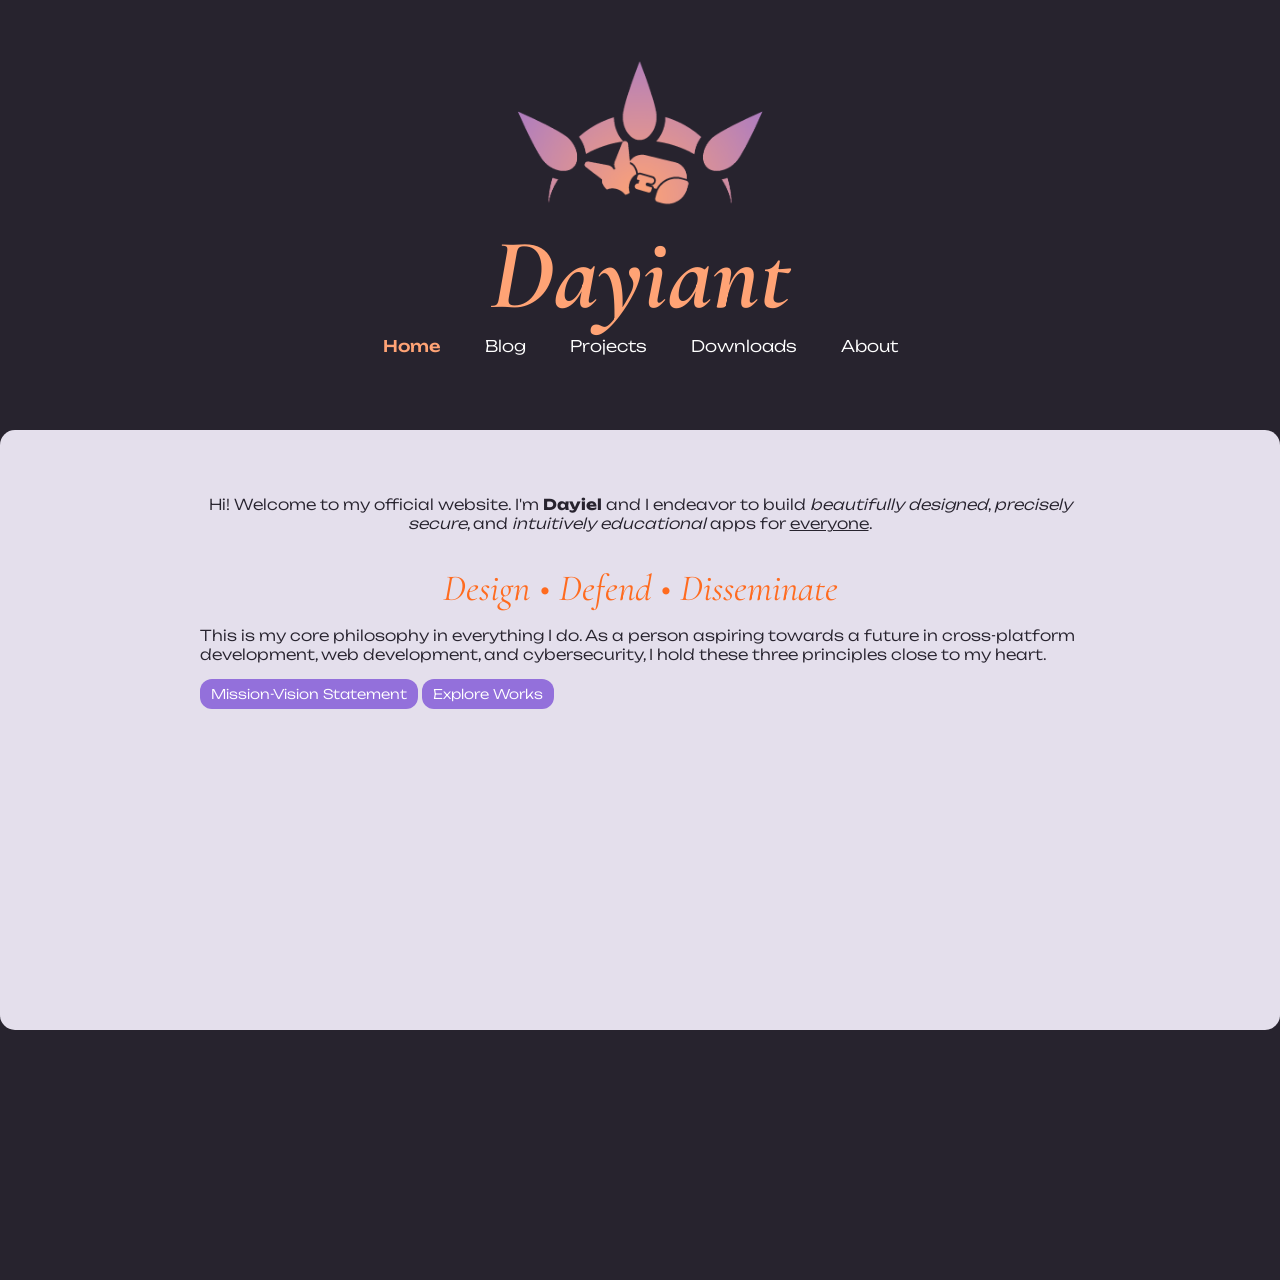
<file: index.html>
<!DOCTYPE html>
<html lang="en">
<head>
    <title>Dayiant | Dayiel's Official Website</title>
    <meta charset="UTF-8">
    <meta name="viewport" content="width=device-width, initial-scale=1.0">
    <link rel="preconnect" href="https://fonts.googleapis.com">
    <link rel="preconnect" href="https://fonts.gstatic.com" crossorigin>
    <link rel="stylesheet" href="https://fonts.googleapis.com/css2?family=Cormorant+Garamond:ital,wght@1,300..700&family=Unbounded:wght@200..900&display=swap">
    <link rel="icon" type="image/x-icon" href="assets/icons/favicon.ico">
    <link rel="stylesheet" href="styles/layout.css">
    <link rel="stylesheet" href="styles/controls.css">
    <link rel="stylesheet" href="styles/typography.css">
</head>
<body>
    <div class="header">
        <img src="assets/daybreak.png" alt="Daybreak Logo" height="50%" style="min-height: 50%; display: block; margin: auto">
        <a class="title" href="#" style="text-decoration: none; text-align: center; display: block">Dayiant</a>
        <div class="header-navbar">
            <a class="navlink active" href="#">Home</a>
            <a class="navlink" href="blog/">Blog</a>
            <a class="navlink" href="projects/">Projects</a>
            <a class="navlink" href="#">Downloads</a>
            <a class="navlink" href="#">About</a>
        </div>
    </div>
    <div class="sticky-navbar">
        <a class="navlink active" href="#">Home</a>
        <a class="navlink" href="#">Blog</a>
        <a class="navlink" href="#">Downloads</a>
        <a class="navlink" href="#">About</a>
    </div>
    <div class="main-content">
        <p style="text-align: center">
            Hi! Welcome to my official website. I'm <strong>Dayiel</strong> and I endeavor to build <em>beautifully designed</em>, <em>precisely secure</em>, and <em>intuitively educational</em> apps for <u>everyone</u>.
        </p>
        <br>
        <p class="highlight">Design • Defend • Disseminate</p>
        <p>
            This is my core philosophy in everything I do. As a person aspiring towards a future in cross-platform development, web development, and cybersecurity, I hold these three principles close to my heart.
        </p>
        <button>Mission-Vision Statement</button>
        <button>Explore Works</button>
    </div>
    <div class="footer"></div>
    <script src="scripts/script.js"></script>
</body>
</html>
</file>
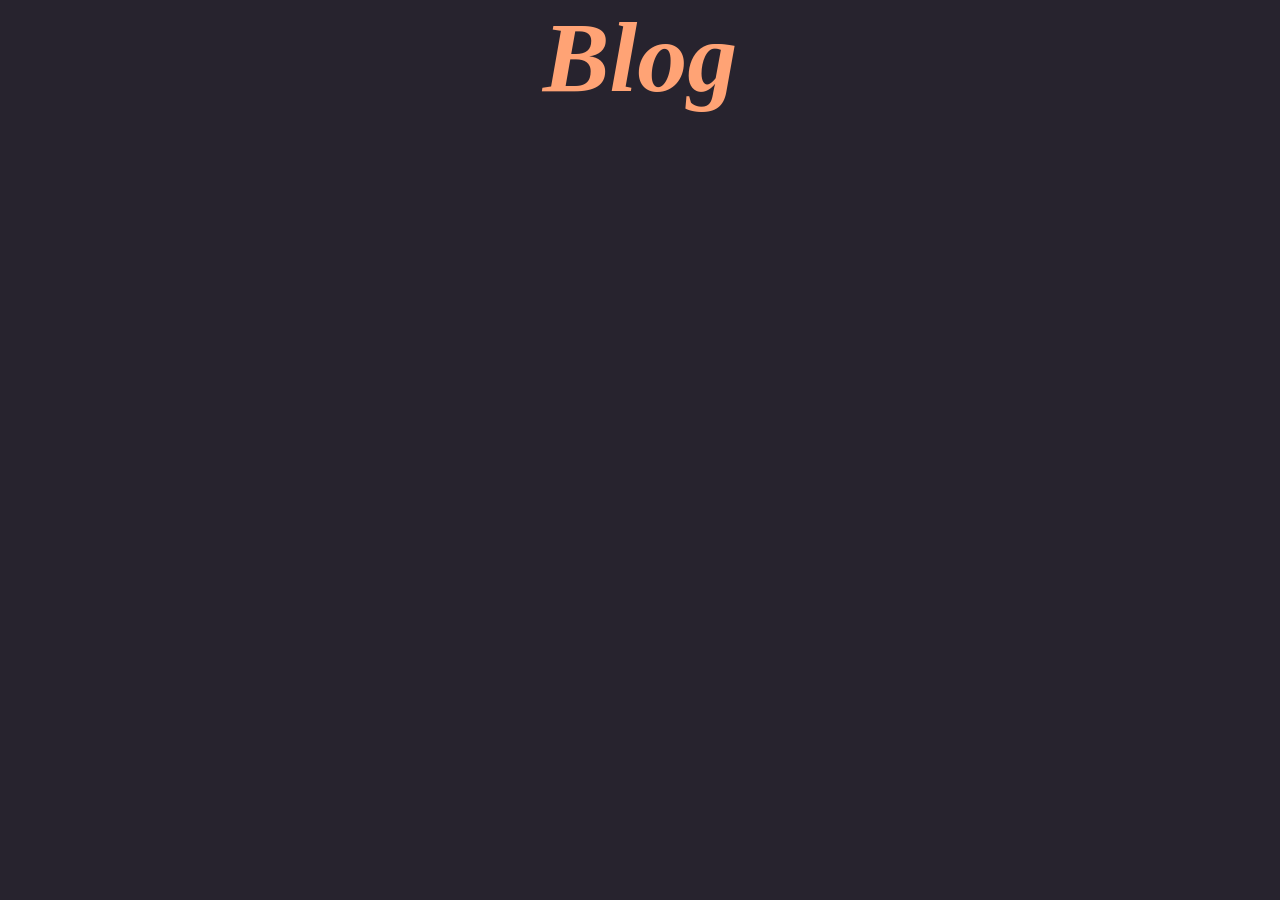
<file: blog/index.html>
<!DOCTYPE html>
<html>
  <head>
    <title>Blog | Dayiant</title>
    <meta charset="UTF-8">
    <meta name="viewport" content="width=device-width, initial-scale=1.0">
    <link rel="stylesheet" type="text/css" href="../styles/controls.css">
    <link rel="stylesheet" type="text/css" href="../styles/layout.css">
    <link rel="stylesheet" type="text/css" href="../styles/typography.css">
    <link rel="icon" type="image/x-icon" href="../assets/icons/favicon.ico"
  </head>
  <body>
    <h1 class="title">Blog</h1>
  </body>
</html>
</file>
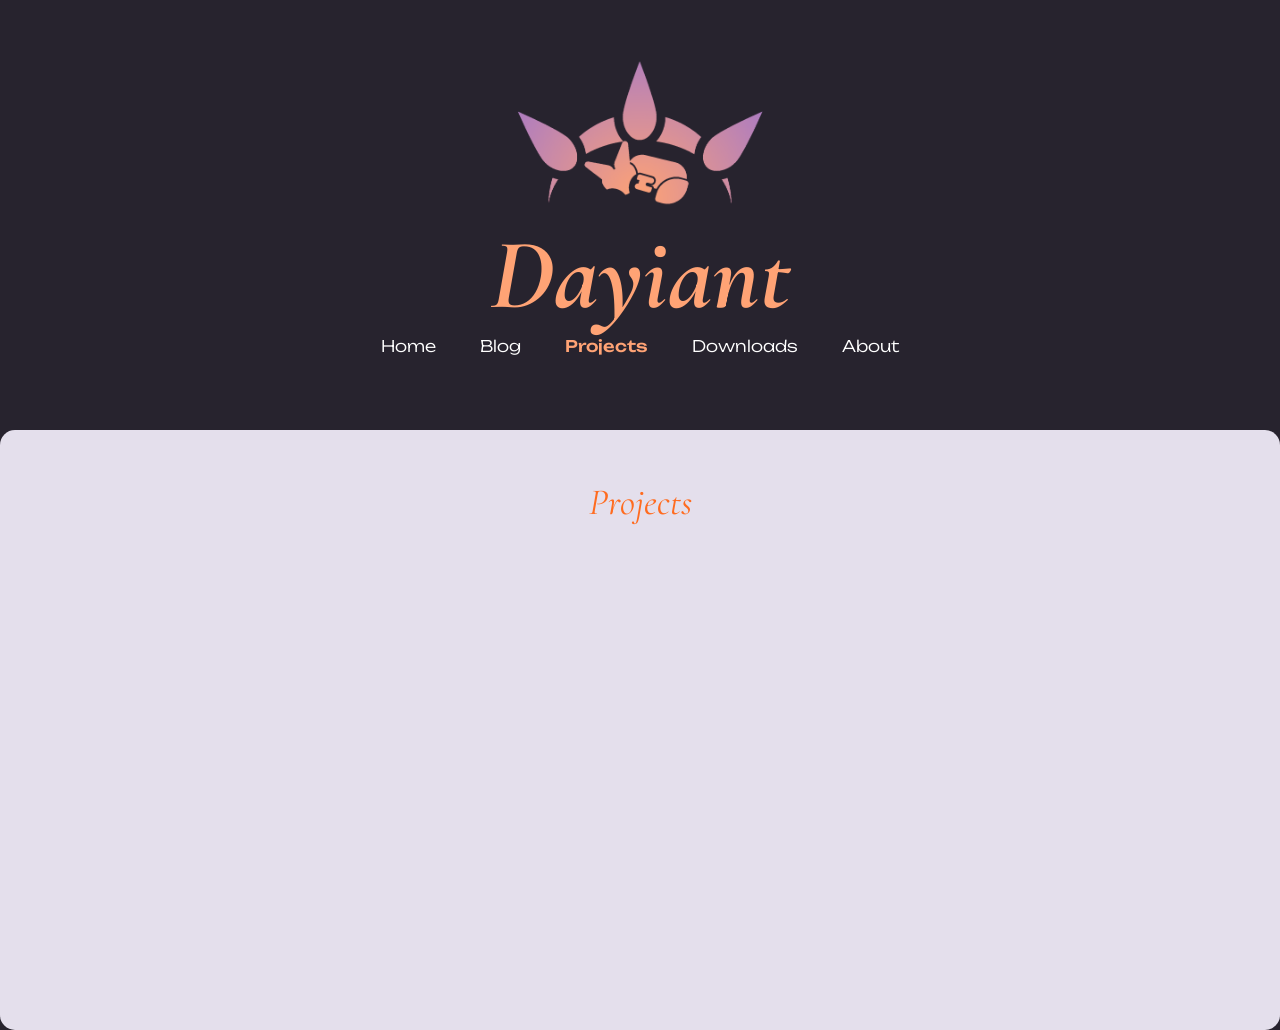
<file: projects/index.html>
<!DOCTYPE html>
<html>
    <head>
        <title>Projects | Dayiant</title>
        <meta charset="UTF-8">
        <meta name="viewport" content="width=device-width, initial-scale=1.0">
        <link rel="icon" type="image/x-icon" href="../assets/icons/favicon.ico">
        <link rel="stylesheet" href="https://fonts.googleapis.com/css2?family=Cormorant+Garamond:ital,wght@1,300..700&family=Unbounded:wght@200..900&display=swap">
        <link rel="stylesheet" type="text/css" href="../styles/controls.css">
        <link rel="stylesheet" type="text/css" href="../styles/layout.css">
        <link rel="stylesheet" type="text/css" href="../styles/typography.css">
    </head>
    <body>
        <div class="header">
            <img src="../assets/daybreak.png" alt="Daybreak Logo" height="50%" style="min-height: 50%; display: block; margin: auto">
            <a class="title" href="javascript:void(0)" style="text-decoration: none; text-align: center; display: block">Dayiant</a>
            <div class="header-navbar">
                <a class="navlink" href="..">Home</a>
                <a class="navlink" href="../blog/">Blog</a>
                <a class="navlink active" href="javascript:void(0)">Projects</a>
                <a class="navlink" href="#">Downloads</a>
                <a class="navlink" href="#">About</a>
            </div>
        </div>
        <div class="main-content">
            <h1 class="highlight">Projects</h1>
        </div>
    </body>
</html>
</file>
<file: styles/layout.css>
body
{
    background-color: #27232E;
    margin: 0;
}

.header
{
    background-color: #27232E;
    height: 330px;
    padding: 50px 0;
}

.footer
{
    background-color: #27232e;
    height: 250px;
}

.header-navbar
{
    text-align: center;
}

.sticky-navbar
{
    background-color: #3C325AE5;
    width: 50%;
    height: 25px;
    opacity: 0;
    border-radius: 35px 25px;

    position: fixed;
    top: 0;
    left: 50%;
    padding: 20px;
    text-align: center;

    transform: translateX(-50%) translateY(-100%);
    transition: 0.3s ease;

    pointer-events: none;
}

.sticky-navbar.active
{
    opacity: 1;
    box-shadow: 0 0 100px 15px #A969F3;
    display: block;

    transform: translateX(-50%) translateY(0);
    transition: 0.3s ease opacity, 0.3s ease transform;

    pointer-events: auto;
}

.main-content
{
    background-color: #e4dfec;
    height: 500px;
    border-radius: 15px;

    padding: 50px 200px;
}
</file>
<file: styles/controls.css>
button
{
    color: white;
    background-color: mediumpurple;
    height: 30px;
    border-color: #FFFFFF00;
    border-style: solid;
    border-width: 5px;
    border-radius: 12px;

    font-family: "Unbounded", sans-serif;
    font-weight: 300;

    align-content: center;

    transition: ease-in-out 0.2s;
}

button:hover
{
    border-color: #ba9ddd;
    border-style: solid;
    border-width: 5px;
    cursor: pointer;

    transition: ease-in-out 0.2s;
}

button:active
{
    scale: 0.95;
    border-style: solid;
    border-width: 5px;
    background-color: #ec5c15;
    border-color: #FFA375;
    transition: none !important;
}

.navlink
{
    font-family: "Unbounded", sans-serif;
    font-weight: 300;
    color: white;
    text-decoration: none;
    transition: color 0.3s ease, transform 0.3s ease;
    margin: 0 20px;
    display: inline-block;
}

.navlink.active
{
    color: #FFA375;
    font-weight: 500;
}

.navlink:hover
{
    color: #FFA375;
    transform: translateY(-2px);
}
</file>
<file: styles/typography.css>
.cormorant-garamond-regular
{
    font-family: "Cormorant Garamond", serif;
    font-optical-sizing: auto;
    font-weight: 700;
    font-style: italic;
}

.cormorant-garamond-light
{
    font-family: "Cormorant Garamond", serif;
    font-optical-sizing: auto;
    font-weight: 300;
    font-style: italic;
}

.title
{
    font-family: "Cormorant Garamond", serif;
    font-optical-sizing: auto;
    font-weight: 700;
    color: #FFA375;
    font-style: italic;
    font-size: 100px;
    text-align: center;
    margin-top: 0;
    margin-bottom: 0;
}

.highlight
{
    color: #ff6b1f;
    font-family: "Cormorant Garamond", serif;
    font-optical-sizing: auto;
    font-weight: 400;
    font-style: italic;
    font-size: 37px;
    text-align: center;
    margin: 0;
}

p
{
    font-family: "Unbounded", sans-serif;
    font-optical-sizing: auto;
    font-size: 15px;
    font-weight: 300;
    font-style: normal;
    color: #27232E;
}
</file>
